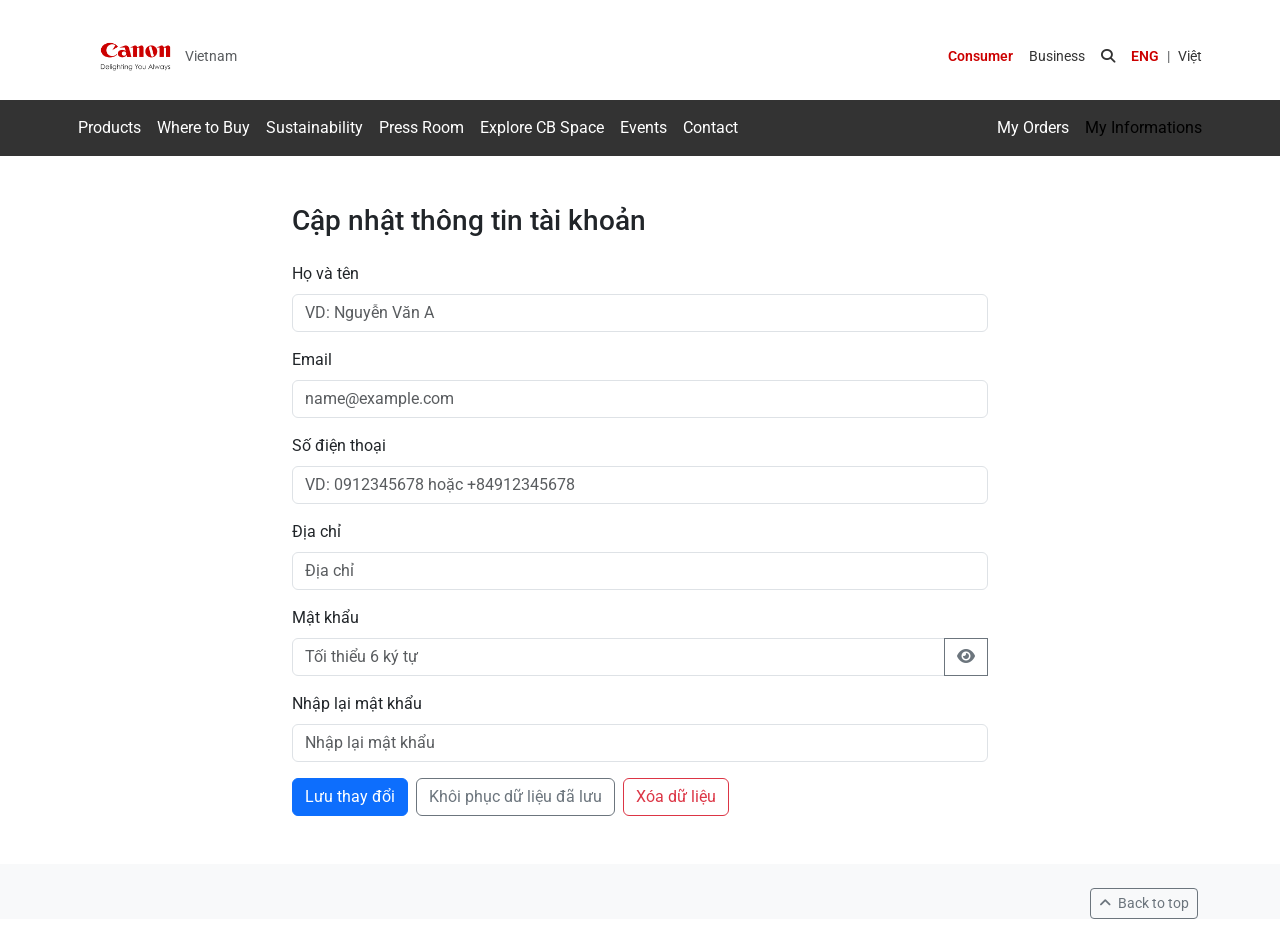
<file: update_account.html>
<!DOCTYPE html>
<html lang="vi">

<head>
    <meta charset="utf-8">
    <meta name="viewport" content="width=device-width, initial-scale=1">
    <title>Cập nhật thông tin tài khoản</title>
    <link rel="preconnect" href="https://fonts.googleapis.com">
    <link rel="preconnect" href="https://fonts.gstatic.com" crossorigin>
    <link
        href="https://fonts.googleapis.com/css2?family=Lato:ital,wght@0,100;0,300;0,400;0,700;0,900;1,100;1,300;1,400;1,700;1,900&family=Roboto:ital,wght@0,100..900;1,100..900&display=swap"
        rel="stylesheet">
    <link href="https://cdn.jsdelivr.net/npm/bootstrap@5.3.2/dist/css/bootstrap.min.css" rel="stylesheet">
    <link href="https://cdnjs.cloudflare.com/ajax/libs/font-awesome/6.4.0/css/all.min.css" rel="stylesheet">
    <link rel="stylesheet" href="style.css">
    <style>
        .form-container { max-width: 720px; }
    </style>
</head>

<body>
    <div class="container-lg top-header d-flex justify-content-between align-items-center px-0 mx-auto">
        <div class="d-flex align-items-center m-3 p-2">
            <a href="index.html" class="me-2">
                <img src="./images/logo.png" alt="Canon Logo" height="40">
            </a>
            <span class="text-muted">Vietnam</span>
        </div>

        <ul class="nav align-items-center p-0 me-0">
            <li class="nav-item"><a class="nav-link active" href="#">Consumer</a></li>
            <li class="nav-item"><a class="nav-link" href="#">Business</a></li>
            <li class="nav-item"><a class="nav-link" href="#" aria-label="Search"><i class="fa fa-search"></i></a></li>
            <li class="nav-item"><a class="nav-link active" href="#">ENG</a></li>
            <li class="nav-item"><span class="text-muted">|</span></li>
            <li class="nav-item"><a class="nav-link" href="#">Việt</a></li>
        </ul>
    </div>

    <nav class="navbar navbar-expand-lg main-nav sticky-top">
        <div class="container-lg px-0 mx-auto">
            <ul class="navbar-nav me-auto mb-2 mb-lg-0">
                <li class="nav-item"><a class="nav-link" href="index.html">Products</a></li>
                <li class="nav-item"><a class="nav-link" href="#">Where to Buy</a></li>
                <li class="nav-item"><a class="nav-link" href="#">Sustainability</a></li>
                <li class="nav-item"><a class="nav-link" href="#">Press Room</a></li>
                <li class="nav-item"><a class="nav-link" href="#">Explore CB Space</a></li>
                <li class="nav-item"><a class="nav-link" href="#">Events</a></li>
                <li class="nav-item"><a class="nav-link" href="#">Contact</a></li>
            </ul>
            <ul class="navbar-nav">
                <li class="nav-item"><a class="nav-link" href="#">My Orders</a></li>
                <li class="nav-item"><a class="nav-link active" href="update_account.html">My Informations</a></li>
            </ul>
        </div>
    </nav>

    <div class="container my-5 form-container">
        <h1 class="h3 mb-4">Cập nhật thông tin tài khoản</h1>

        <div class="alert alert-success d-none" id="saveSuccess" role="alert">
            Lưu thông tin thành công.
        </div>
        <div class="alert alert-danger d-none" id="saveError" role="alert">
            Vui lòng kiểm tra lại các trường thông tin.
        </div>

        <form id="accountForm" novalidate>
            <div class="mb-3">
                <label for="fullName" class="form-label">Họ và tên</label>
                <input type="text" class="form-control" id="fullName" name="fullName" required
                    placeholder="VD: Nguyễn Văn A">
                <div class="invalid-feedback">Vui lòng nhập họ tên.</div>
            </div>

            <div class="mb-3">
                <label for="email" class="form-label">Email</label>
                <input type="email" class="form-control" id="email" name="email" required
                    placeholder="name@example.com">
                <div class="invalid-feedback">Email không hợp lệ.</div>
            </div>

            <div class="mb-3">
                <label for="phone" class="form-label">Số điện thoại</label>
                <input type="tel" class="form-control" id="phone" name="phone" required
                    pattern="^(0|\+84)[0-9]{9,10}$" placeholder="VD: 0912345678 hoặc +84912345678">
                <div class="invalid-feedback">Số điện thoại không hợp lệ.</div>
            </div>

            <div class="mb-3">
                <label for="address" class="form-label">Địa chỉ</label>
                <input type="text" class="form-control" id="address" name="address" required placeholder="Địa chỉ">
                <div class="invalid-feedback">Vui lòng nhập địa chỉ.</div>
            </div>

            <div class="mb-3">
                <label for="password" class="form-label">Mật khẩu</label>
                <div class="input-group">
                    <input type="password" class="form-control" id="password" name="password" required
                        minlength="6" placeholder="Tối thiểu 6 ký tự">
                    <button class="btn btn-outline-secondary" type="button" id="togglePassword" aria-label="Hiện/ẩn mật khẩu">
                        <i class="fa fa-eye"></i>
                    </button>
                    <div class="invalid-feedback">Mật khẩu tối thiểu 6 ký tự.</div>
                </div>
            </div>

            <div class="mb-3">
                <label for="confirmPassword" class="form-label">Nhập lại mật khẩu</label>
                <input type="password" class="form-control" id="confirmPassword" name="confirmPassword" required
                    minlength="6" placeholder="Nhập lại mật khẩu">
                <div class="invalid-feedback">Mật khẩu nhập lại không khớp.</div>
            </div>

            <div class="d-flex gap-2">
                <button type="submit" class="btn btn-primary">Lưu thay đổi</button>
                <button type="button" class="btn btn-outline-secondary" id="resetBtn">Khôi phục dữ liệu đã lưu</button>
                <button type="button" class="btn btn-outline-danger" id="clearBtn">Xóa dữ liệu</button>
            </div>
        </form>
    </div>

    <footer class="footer bg-light text-dark d-none d-md-block pt-4 px-0 mx-auto">
        <div class="container">
            <div class="text-end mb-3">
                <a href="#" class="btn btn-outline-secondary btn-sm js-back-to-top">
                    <i class="fa fa-angle-up me-1"></i> Back to top
                </a>
            </div>
        </div>
    </footer>

    <script>
        (function () {
            const form = document.getElementById('accountForm');
            const saveSuccess = document.getElementById('saveSuccess');
            const saveError = document.getElementById('saveError');

            const fullNameEl = document.getElementById('fullName');
            const emailEl = document.getElementById('email');
            const phoneEl = document.getElementById('phone');
            const addressEl = document.getElementById('address');
            const passwordEl = document.getElementById('password');
            const confirmPasswordEl = document.getElementById('confirmPassword');

            const STORAGE_KEY = 'accountInfo';

            function showAlert(el) {
                el.classList.remove('d-none');
                setTimeout(() => el.classList.add('d-none'), 2000);
            }

            function loadFromStorage() {
                try {
                    const raw = localStorage.getItem(STORAGE_KEY);
                    if (!raw) return;
                    const data = JSON.parse(raw);
                    fullNameEl.value = data.fullName || '';
                    emailEl.value = data.email || '';
                    phoneEl.value = data.phone || '';
                    addressEl.value = data.address || '';
                } catch (e) {
                    // ignore parse error
                }
            }

            function saveToStorage() {
                const data = {
                    fullName: fullNameEl.value.trim(),
                    email: emailEl.value.trim(),
                    phone: phoneEl.value.trim(),
                    address: addressEl.value.trim(),
                    // Lưu hash thực tế ở backend. Ở demo này KHÔNG lưu mật khẩu.
                };
                localStorage.setItem(STORAGE_KEY, JSON.stringify(data));
            }

            function validatePasswordsMatch() {
                if (passwordEl.value !== confirmPasswordEl.value) {
                    confirmPasswordEl.setCustomValidity('not-match');
                } else {
                    confirmPasswordEl.setCustomValidity('');
                }
            }

            document.getElementById('togglePassword').addEventListener('click', function () {
                const isPassword = passwordEl.type === 'password';
                passwordEl.type = isPassword ? 'text' : 'password';
                this.querySelector('i').classList.toggle('fa-eye');
                this.querySelector('i').classList.toggle('fa-eye-slash');
            });

            document.getElementById('resetBtn').addEventListener('click', function () {
                loadFromStorage();
            });

            document.getElementById('clearBtn').addEventListener('click', function () {
                localStorage.removeItem(STORAGE_KEY);
                form.reset();
            });

            passwordEl.addEventListener('input', validatePasswordsMatch);
            confirmPasswordEl.addEventListener('input', validatePasswordsMatch);

            form.addEventListener('submit', function (e) {
                e.preventDefault();
                validatePasswordsMatch();

                if (!form.checkValidity()) {
                    form.classList.add('was-validated');
                    showAlert(saveError);
                    return;
                }

                saveToStorage();
                showAlert(saveSuccess);
            });

            loadFromStorage();
        })();
    </script>

    <script src="https://cdn.jsdelivr.net/npm/bootstrap@5.3.2/dist/js/bootstrap.bundle.min.js"></script>
</body>

</html>
</file>
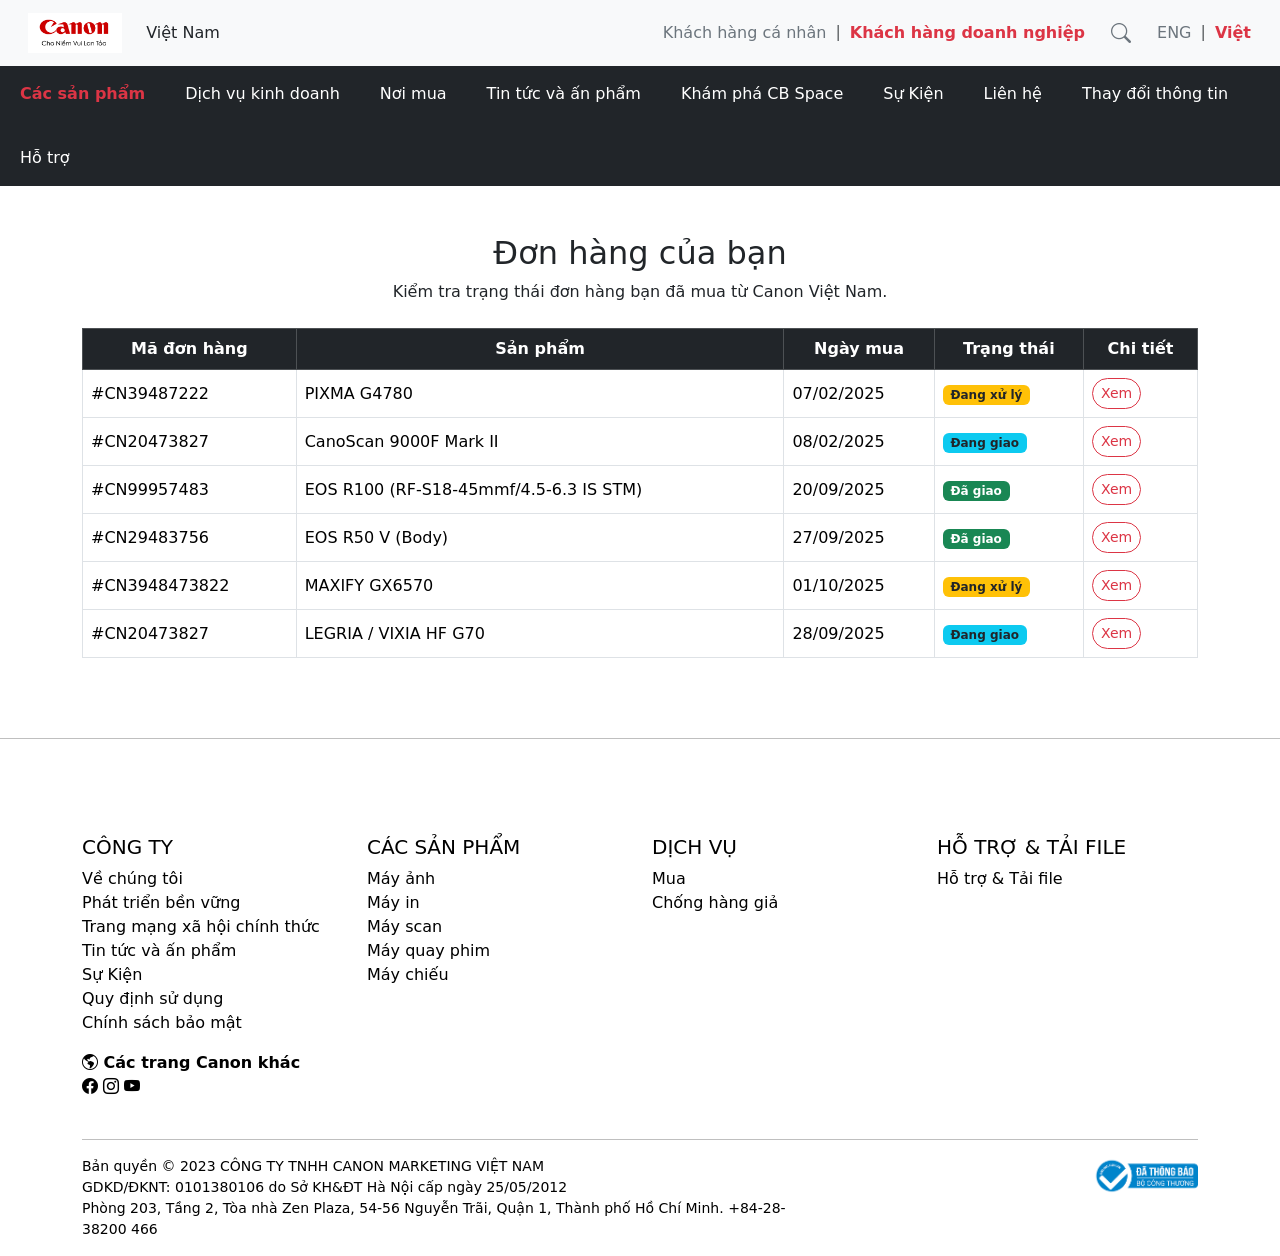
<file: tienanh_designweek4/html/watch.html>
<!DOCTYPE html>
<html lang="en">

<head>
    <meta charset="UTF-8">
    <meta name="viewport" content="width=device-width, initial-scale=1.0">
    <title>My orders</title>
    <link href="https://cdn.jsdelivr.net/npm/bootstrap@5.3.0/dist/css/bootstrap.min.css" rel="stylesheet">
    <link href="https://cdn.jsdelivr.net/npm/bootstrap-icons@1.10.5/font/bootstrap-icons.css" rel="stylesheet">
</head>

<header>
    <nav class="navbar navbar-expand-lg bg-light px-3">
        <div class="container-fluid">
            <a class="navbar-brand d-flex align-items-center" href="#">
                <img src="../images/canon-logo.png" height="40" class="me-2">
            </a>
            <span class="me-auto d-none d-md-inline">Việt Nam</span>

            <div class="d-flex align-items-center justify-content-end gap-4">
                <div class="d-flex gap-2">
                    <button type="button" class="btn p-0 text-secondary">Khách hàng cá nhân</button>
                    <span class="text-muted">|</span>
                    <button type="button" class="btn p-0 text-danger fw-bold">Khách hàng doanh nghiệp</button>
                </div>

                <button class="btn p-0 text-secondary">
                    <i class="bi bi-search fs-5"></i>
                </button>

                <div class="d-flex gap-2">
                    <button type="button" class="btn p-0 text-secondary">ENG</button>
                    <span class="text-muted">|</span>
                    <button type="button" class="btn p-0 text-danger fw-bold">Việt</button>
                </div>
            </div>
        </div>
    </nav>

    <nav class="navbar navbar-expand-lg bg-dark">
        <div class="container-fluid justify-content-center">
            <ul class="navbar-nav flex-row flex-wrap gap-4">
                <li class="nav-item">
                    <a class="nav-link text-danger fw-bold" href="">Các sản phẩm</a>
                </li>
                <li class="nav-item">
                    <a class="nav-link text-white" href="">Dịch vụ kinh doanh</a>
                </li>
                <li class="nav-item">
                    <a class="nav-link text-white" href="">Nơi mua</a>
                </li>
                <li class="nav-item">
                    <a class="nav-link text-white" href="">Tin tức và ấn phẩm</a>
                </li>
                <li class="nav-item">
                    <a class="nav-link text-white" href="">Khám phá CB Space</a>
                </li>
                <li class="nav-item">
                    <a class="nav-link text-white" href="">Sự Kiện</a>
                </li>
                <li class="nav-item">
                    <a class="nav-link text-white" href="">Liên hệ</a>
                </li>
                <li class="nav-item">
                    <a class="nav-link text-white" href="">Thay đổi thông tin</a>
                <li class="nav-item">
                </li>
                <li class="nav-item">
                    <a class="nav-link text-white" href="">Hỗ trợ</a>
                </li>
            </ul>
        </div>
    </nav>
</header>

<body>
    <main class="py-5">
        <div class="container">
            <div class="text-center mb-4">
                <h2>Đơn hàng của bạn</h2>
                <p>Kiểm tra trạng thái đơn hàng bạn đã mua từ Canon Việt Nam.</p>
            </div>

            <div class="table-responsive">
                <table class="table table-bordered table-hover align-middle">
                    <thead class="table-dark text-center">
                        <tr>
                            <th>Mã đơn hàng</th>
                            <th>Sản phẩm</th>
                            <th>Ngày mua</th>
                            <th>Trạng thái</th>
                            <th>Chi tiết</th>
                        </tr>
                    </thead>
                    <tbody>
                        <tr>
                            <td>#CN39487222</td>
                            <td>PIXMA G4780</td>
                            <td>07/02/2025</td>
                            <td><span class="badge bg-warning text-dark">Đang xử lý</span></td>
                            <td><a href="#" class="btn btn-outline-danger btn-sm rounded-pill">Xem</a></td>
                        </tr>
                        <tr>
                            <td>#CN20473827</td>
                            <td>CanoScan 9000F Mark II</td>
                            <td>08/02/2025</td>
                            <td><span class="badge bg-info text-dark">Đang giao</span></td>
                            <td><a href="#" class="btn btn-outline-danger btn-sm rounded-pill">Xem</a></td>
                        </tr>
                        <tr>
                            <td>#CN99957483</td>
                            <td>EOS R100 (RF-S18-45mmf/4.5-6.3 IS STM)</td>
                            <td>20/09/2025</td>
                            <td><span class="badge bg-success">Đã giao</span></td>
                            <td><a href="#" class="btn btn-outline-danger btn-sm rounded-pill">Xem</a></td>
                        </tr>
                        <tr>
                            <td>#CN29483756</td>
                            <td>EOS R50 V (Body)</td>
                            <td>27/09/2025</td>
                            <td><span class="badge bg-success">Đã giao</span></td>
                            <td><a href="#" class="btn btn-outline-danger btn-sm rounded-pill">Xem</a></td>
                        </tr>
                        <tr>
                            <td>#CN3948473822</td>
                            <td>MAXIFY GX6570</td>
                            <td>01/10/2025</td>
                            <td><span class="badge bg-warning text-dark">Đang xử lý</span></td>
                            <td><a href="#" class="btn btn-outline-danger btn-sm rounded-pill">Xem</a></td>
                        </tr>
                        <tr>
                            <td>#CN20473827</td>
                            <td>LEGRIA / VIXIA HF G70</td>
                            <td>28/09/2025</td>
                            <td><span class="badge bg-info text-dark">Đang giao</span></td>
                            <td><a href="#" class="btn btn-outline-danger btn-sm rounded-pill">Xem</a></td>
                        </tr>
                    </tbody>
                </table>
            </div>
        </div>
    </main>
</body>

<hr class="border-black">

<footer class="bg-white text-black pt-5 pb-3 mt-5">
    <div class="container">
        <div class="row">
            <div class="col-md-3 mb-4">
                <h5 class="text-uppercase">Công ty</h5>
                <ul class="list-unstyled">
                    <li><a href="#" class="text-black text-decoration-none">Về chúng tôi</a></li>
                    <li><a href="#" class="text-black text-decoration-none">Phát triển bền vững</a></li>
                    <li><a href="#" class="text-black text-decoration-none">Trang mạng xã hội chính thức</a></li>
                    <li><a href="#" class="text-black text-decoration-none">Tin tức và ấn phẩm</a></li>
                    <li><a href="#" class="text-black text-decoration-none">Sự Kiện</a></li>
                    <li><a href="#" class="text-black text-decoration-none">Quy định sử dụng</a></li>
                    <li><a href="#" class="text-black text-decoration-none">Chính sách bảo mật</a></li>
                </ul>

                <a class="text-black fw-bold text-decoration-none"><i class="bi bi-globe-americas"></i> Các trang Canon
                    khác</a>
                <br>
                <i class="bi bi-facebook"></i> <i class="bi bi-instagram"></i> <i class="bi bi-youtube"></i>
            </div>

            <div class="col-md-3 mb-4">
                <h5 class="text-uppercase">Các sản phẩm</h5>
                <ul class="list-unstyled">
                    <li><a href="#" class="text-black text-decoration-none">Máy ảnh</a></li>
                    <li><a href="#" class="text-black text-decoration-none">Máy in</a></li>
                    <li><a href="#" class="text-black text-decoration-none">Máy scan</a></li>
                    <li><a href="#" class="text-black text-decoration-none">Máy quay phim</a></li>
                    <li><a href="#" class="text-black text-decoration-none">Máy chiếu</a></li>
                </ul>
            </div>

            <div class="col-md-3 mb-4">
                <h5 class="text-uppercase">Dịch vụ</h5>
                <ul class="list-unstyled">
                    <li><a href="#" class="text-black text-decoration-none">Mua</a></li>
                    <li><a href="#" class="text-black text-decoration-none">Chống hàng giả</a></li>
                </ul>
            </div>

            <div class="col-md-3 mb-4">
                <h5 class="text-uppercase">Hỗ trợ & Tải file</h5>
                <ul class="list-unstyled">
                    <li><a href="#" class="text-black text-decoration-none">Hỗ trợ & Tải file</a></li>
                </ul>
            </div>
        </div>

        <hr class="border-black">

        <div class="row">
            <div class="col-md-8">
                <p class="mb-0 small text-gray">
                    Bản quyền © 2023 CÔNG TY TNHH CANON MARKETING VIỆT NAM<br>
                    GDKD/ĐKNT: 0101380106 do Sở KH&ĐT Hà Nội cấp ngày 25/05/2012<br>
                    Phòng 203, Tầng 2, Tòa nhà Zen Plaza, 54-56 Nguyễn Trãi, Quận 1, Thành phố Hồ Chí Minh. +84-28-38200
                    466
                </p>
            </div>
            <div class="col-md-4 text-md-end mt-3 mt-md-0">
                <img src="../images/bocongthuong.png" alt="Bộ Công Thương" style="height: 40px;">
            </div>
        </div>
    </div>
</footer>


</html>
</file>
<file: style.css>
body {
  font-family: 'Roboto', sans-serif;
}

.top-header {
  font-size: 14px;
  padding-top: 20px;
  padding-bottom: 8px;
  height: 100px;
}

.top-header .nav-link {
  color: #333;
  padding: 0 .5rem;
}

.top-header .nav-link.active {
  color: #c00;
  /* Canon red */
  font-weight: 600;
}

.main-nav {
  background-color: #333;
}

.main-nav .nav-link {
  color: #fff;
  padding: .5rem 1rem;
}

.main-nav .nav-link:hover {
  color: #ddd;
}

.top-header .nav {
  margin-right: 7.8rem;
  /* right links thụt phải */
}

.carousel-inner img {
  max-width: 100%;
  height: 600px;
  width: auto;
  display: block;
}

a {
  color: inherit;
  /* kế thừa màu từ parent */
  text-decoration: none;
  /* bỏ gạch chân nếu muốn */
}

a:visited {
  color: inherit;
}

a:hover {
  color: #007bff;
  /* hoặc màu bạn muốn khi hover */
}

a:active {
  color: #0056b3;
  /* hoặc màu bạn muốn khi click */
}

/* compare product */
.compare-select {
  margin-bottom: 15px;
  width: 100%;
}

.product-image {
  max-height: 120px;
}

table th,
table td {
  vertical-align: middle;
  text-align: center;
}

table td:first-child {
  text-align: left;
  font-weight: bold;
}
</file>
